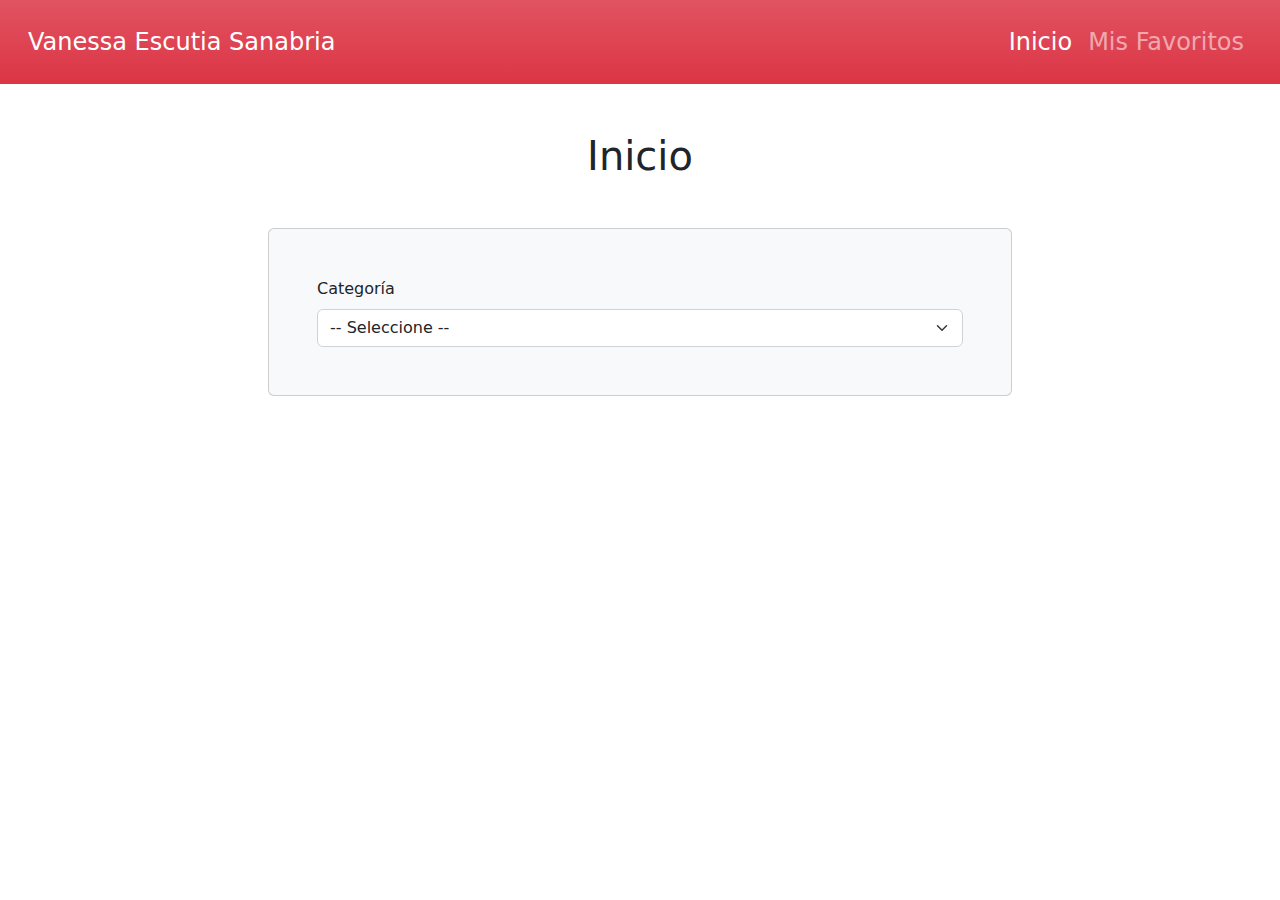
<file: Buscador_recetas-main/index.html>
<!DOCTYPE html>
<html lang="en">
<head>
    <meta charset="UTF-8">
    <meta http-equiv="X-UA-Compatible" content="IE=edge">
    <meta name="viewport" content="width=device-width, initial-scale=1.0">
    <title>Buscador Recetas Comida</title>
    <link rel="stylesheet" href="css/bootstrap.min.css">
</head>
<body>

    <nav class="navbar navbar-expand-lg navbar-dark bg-danger bg-gradient p-3">
        <div class="container-fluid">
            <a class="navbar-brand fs-4" href="index.html">Vanessa Escutia Sanabria</a>
            <button class="navbar-toggler" type="button" data-bs-toggle="collapse" data-bs-target="#navbarNavDropdown" aria-controls="navbarNavDropdown" aria-expanded="false" aria-label="Toggle navigation">
                <span class="navbar-toggler-icon"></span>
            </button>
            <div class="collapse navbar-collapse justify-content-end" id="navbarNavDropdown">
                <ul class="navbar-nav">
                    <li class="nav-item">
                        <a class="nav-link fs-4 active" aria-current="page" href="index.html">Inicio</a>
                    </li>
                    <li class="nav-item">
                        <a class="nav-link fs-4" href="favoritos.html">Mis Favoritos</a>
                    </li>
                </ul>
            </div>
        </div>
    </nav>

    <main class="mt-5 container-lg">
        <h2 class="text-center fs-1">Inicio</h2>
  
        <div class="d-md-flex justify-content-md-center mt-5 ">
            <form class="card col-md-8 bg-light p-5">
                <div>
                    <label for="categorias" class="form-label">Categoría</label>
                    <select id="categorias" class="form-select">
                        <option selected>-- Seleccione --</option>
                    </select>
                </div>
            </form>
        </div>
        <div id="resultado" class="mt-5 row"></div>
    </main>


    <div class="modal fade" id="modal" data-bs-backdrop="static" data-bs-keyboard="false" tabindex="-1" aria-hidden="true">
        <div class="modal-dialog modal-dialog-scrollable">
            <div class="modal-content">
                <div class="modal-header">
                    <h1 class="modal-title fs-3 font-bold" id="staticBackdropLabel"></h1>
                    <button type="button" class="btn-close" data-bs-dismiss="modal" aria-label="Close"></button>
                </div>
                <div class="modal-body"></div>
                <div class="modal-footer flex justify-content-between"></div>
            </div>
        </div>
    </div>

    
    <div class="toast-container position-fixed top-0 end-0 p-3">
        <div id="toast" class="toast" role="alert" aria-live="assertive" aria-atomic="true">
            <div class="toast-header bg-danger text-white">
                <strong class="me-auto text-white">App Recetas</strong>
                <button type="button" class="btn-close btn-close-white" data-bs-dismiss="toast" aria-label="Close"></button>
            </div>
            <div class="toast-body"></div>
        </div>
    </div>

  

    <script src="js/bootstrap.bundle.min.js"></script>
    <script src="js/app.js"></script>
</body>
</html>
</file>
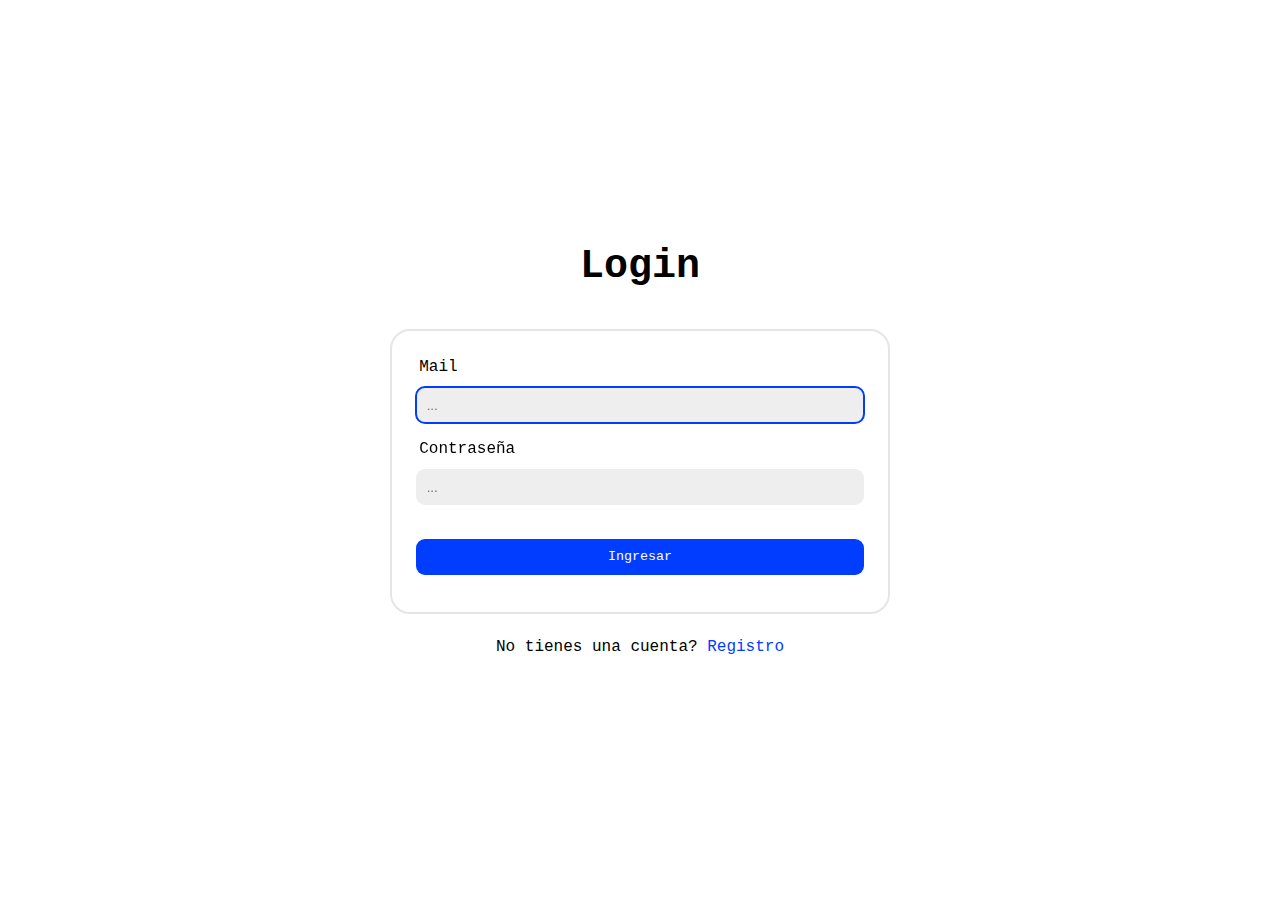
<file: login-recetas-js-master/index.html>
<!DOCTYPE html>
<html lang="en">
<head>
    <meta charset="UTF-8">
    <meta http-equiv="X-UA-Compatible" content="IE=edge">
    <meta name="viewport" content="width=device-width, initial-scale=1.0">
    <link rel="stylesheet" href="css/styles.css">
    <title>Home</title>
</head>
<body>
    <section>
        <h1>Home</h1>
        <button id="logout">Logout</button>
    </section>
    <script src="js/index.js"></script>
</body>
</html>
</file>
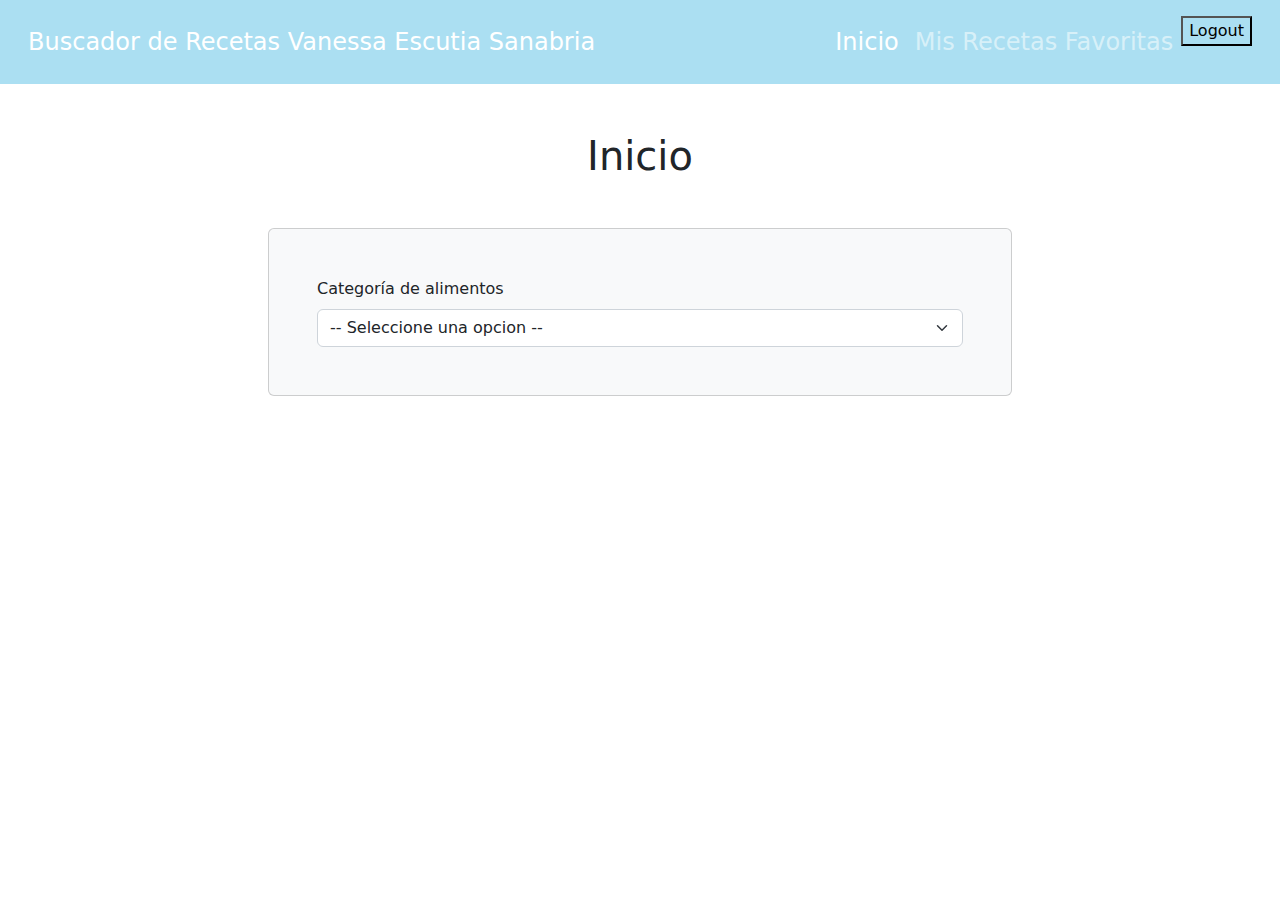
<file: login-recetas-js-master/Buscador_recetas-main/index.html>
<!DOCTYPE html>
<html lang="en">
<head>
    <meta charset="UTF-8">
    <meta http-equiv="X-UA-Compatible" content="IE=edge">
    <meta name="viewport" content="width=device-width, initial-scale=1.0">
    <title>RECETARIO</title>
    <link rel="stylesheet" href="css/bootstrap.min.css">
</head>
<body>

    <nav class="navbar navbar-expand-lg navbar-dark" style="background-color: #abdff2; background: linear-gradient(to right, #abdff2, #abdff2); padding: 1rem;">
        <div class="container-fluid">
            <a class="navbar-brand fs-4" href="index.html">Buscador de Recetas Vanessa Escutia Sanabria</a>
            <button class="navbar-toggler" type="button" data-bs-toggle="collapse" data-bs-target="#navbarNavDropdown" aria-controls="navbarNavDropdown" aria-expanded="false" aria-label="Toggle navigation">
                <span class="navbar-toggler-icon"></span>
            </button>
            <div class="collapse navbar-collapse justify-content-end" id="navbarNavDropdown">
                <ul class="navbar-nav">
                    <li class="nav-item">
                        <a class="nav-link fs-4 active" aria-current="page" href="index.html">Inicio</a>
                    </li>
                    <li class="nav-item">
                        <a class="nav-link fs-4" href="favoritos.html">Mis Recetas Favoritas</a>
                    </li>
                    <li>
                        <button id="logout" style="background-color: #abdff2;">Logout</button>
                      </li>
                      
                      
                </ul>
            </div>
        </div>
    </nav>

    <main class="mt-5 container-lg">
        <h2 class="text-center fs-1">Inicio</h2>
  
        <div class="d-md-flex justify-content-md-center mt-5 ">
            <form class="card col-md-8 bg-light p-5">
                <div>
                    <label for="categorias" class="form-label">Categoría de alimentos</label>
                    <select id="categorias" class="form-select">
                        <option selected>-- Seleccione una opcion --</option>
                    </select>
                </div>
            </form>
        </div>
        <div id="resultado" class="mt-5 row"></div>
    </main>


    <div class="modal fade" id="modal" data-bs-backdrop="static" data-bs-keyboard="false" tabindex="-1" aria-hidden="true">
        <div class="modal-dialog modal-dialog-scrollable">
            <div class="modal-content">
                <div class="modal-header">
                    <h1 class="modal-title fs-3 font-bold" id="staticBackdropLabel"></h1>
                    <button type="button" class="btn-close" data-bs-dismiss="modal" aria-label="Close"></button>
                </div>
                <div class="modal-body"></div>
                <div class="modal-footer flex justify-content-between"></div>
            </div>
        </div>
    </div>

    
    <div class="toast-container position-fixed top-0 end-0 p-3">
        <div id="toast" class="toast" role="alert" aria-live="assertive" aria-atomic="true">
            <div class="toast-header bg-danger text-white">
                <strong class="me-auto text-white">Recetas deliciosas</strong>
                <button type="button" class="btn-close btn-close-white" data-bs-dismiss="toast" aria-label="Close"></button>
            </div>
            <div class="toast-body"></div>
        </div>
    </div>

  

    <script src="js/bootstrap.bundle.min.js"></script>
    <script src="js/app.js"></script>
</body>
</html>
</file>
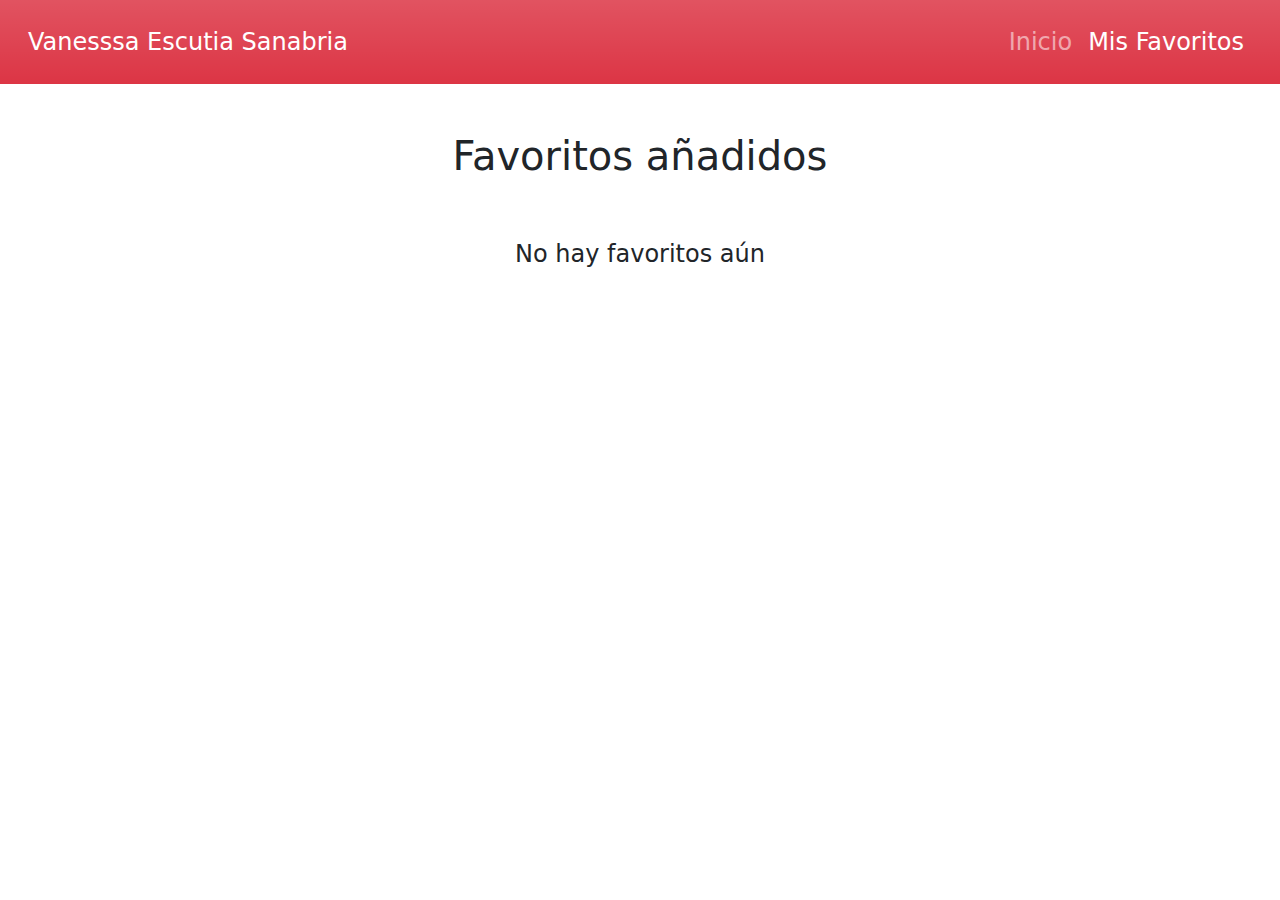
<file: Buscador_recetas-main/favoritos.html>
<!DOCTYPE html>
<html lang="en">
<head>
    <meta charset="UTF-8">
    <meta http-equiv="X-UA-Compatible" content="IE=edge">
    <meta name="viewport" content="width=device-width, initial-scale=1.0">
    <title>Buscador Recetas Comida</title>
    <link rel="stylesheet" href="css/bootstrap.min.css">
</head>
<body>
    <nav class="navbar navbar-expand-lg navbar-dark bg-danger bg-gradient p-3">
        <div class="container-fluid">
            <a class="navbar-brand fs-4" href="index.html">Vanesssa Escutia Sanabria</a>

            <button class="navbar-toggler" type="button" data-bs-toggle="collapse" data-bs-target="#navbarNavDropdown" aria-controls="navbarNavDropdown" aria-expanded="false" aria-label="Toggle navigation">
                <span class="navbar-toggler-icon"></span>
            </button>

            <div class="collapse navbar-collapse justify-content-end" id="navbarNavDropdown">
                <ul class="navbar-nav">
                    <li class="nav-item">
                        <a class="nav-link fs-4" href="index.html">Inicio</a>
                    </li>
                    <li class="nav-item">
                        <a class="nav-link fs-4 active" aria-current="page"  href="favoritos.html">Mis Favoritos</a>
                    </li>
                </ul>
            </div>

        </div>
    </nav>


    <div class="modal fade" id="modal" data-bs-backdrop="static" data-bs-keyboard="false" tabindex="-1" aria-hidden="true">
        <div class="modal-dialog modal-dialog-scrollable">
            <div class="modal-content">
                <div class="modal-header">
                    <h1 class="modal-title fs-3 font-bold" id="staticBackdropLabel"></h1>
                    <button type="button" class="btn-close" data-bs-dismiss="modal" aria-label="Close"></button>
                </div>
                <div class="modal-body"></div>
                <div class="modal-footer flex justify-content-between">
                </div>
            </div>
        </div>
    </div>

    <main class="mt-5 container-lg">
      <h2 class="text-center fs-1">Favoritos añadidos</h2>
      <div id="resultado" class="favoritos row"></div>
    </main>


    <div class="toast-container position-fixed top-0 end-0 p-3">
        <div id="toast" class="toast" role="alert" aria-live="assertive" aria-atomic="true">
            <div class="toast-header bg-danger text-white">
                <strong class="me-auto text-white">App Recetas</strong>
                <button type="button" class="btn-close btn-close-white" data-bs-dismiss="toast" aria-label="Close"></button>
            </div>
            <div class="toast-body"></div>
        </div>
    </div>

    <script src="js/bootstrap.bundle.min.js"></script>
    <script src="js/app.js"></script>
</body>
</html>
</file>
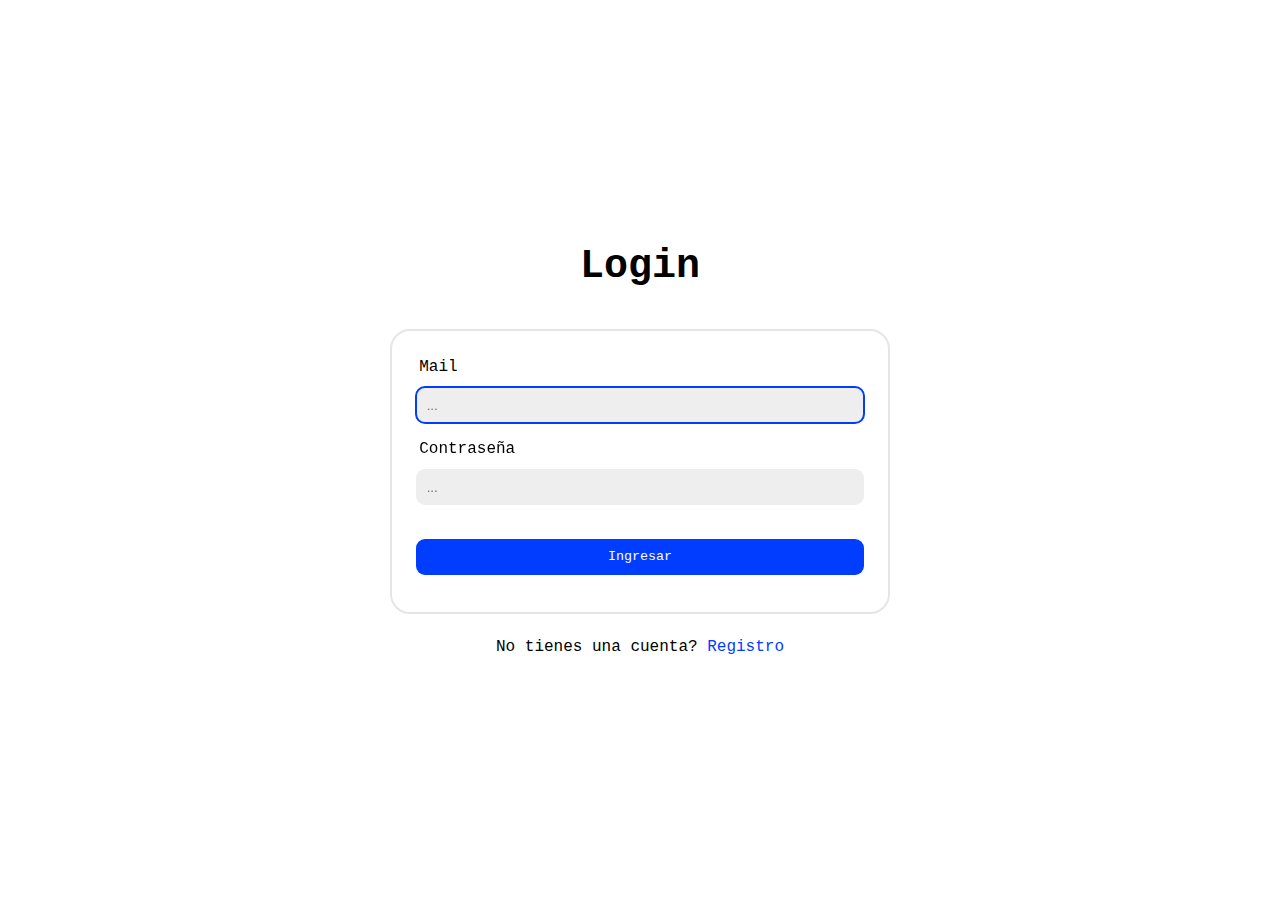
<file: login-recetas-js-master/login.html>
<!DOCTYPE html>
<html lang="en">
<head>
    <meta charset="UTF-8">
    <meta http-equiv="X-UA-Compatible" content="IE=edge">
    <meta name="viewport" content="width=device-width, initial-scale=1.0">
    <link rel="stylesheet" href="css/styles.css">
    <title>Login</title>
</head>
<body>
    <section>
        <h2>Login</h2>
        <form id="loginForm">
            <label>Mail</label>
            <input type="email" placeholder="..." id="email" required autofocus>
            <label>Contraseña</label>
            <input type="password" placeholder="..." id="password" required>
            <input type="submit" value="Ingresar">
        </form>
        <p>No tienes una cuenta? <a href="signup.html">Registro</a></p>
    </section>
    <script src="js/login.js"></script>
</body>
</html>
</file>
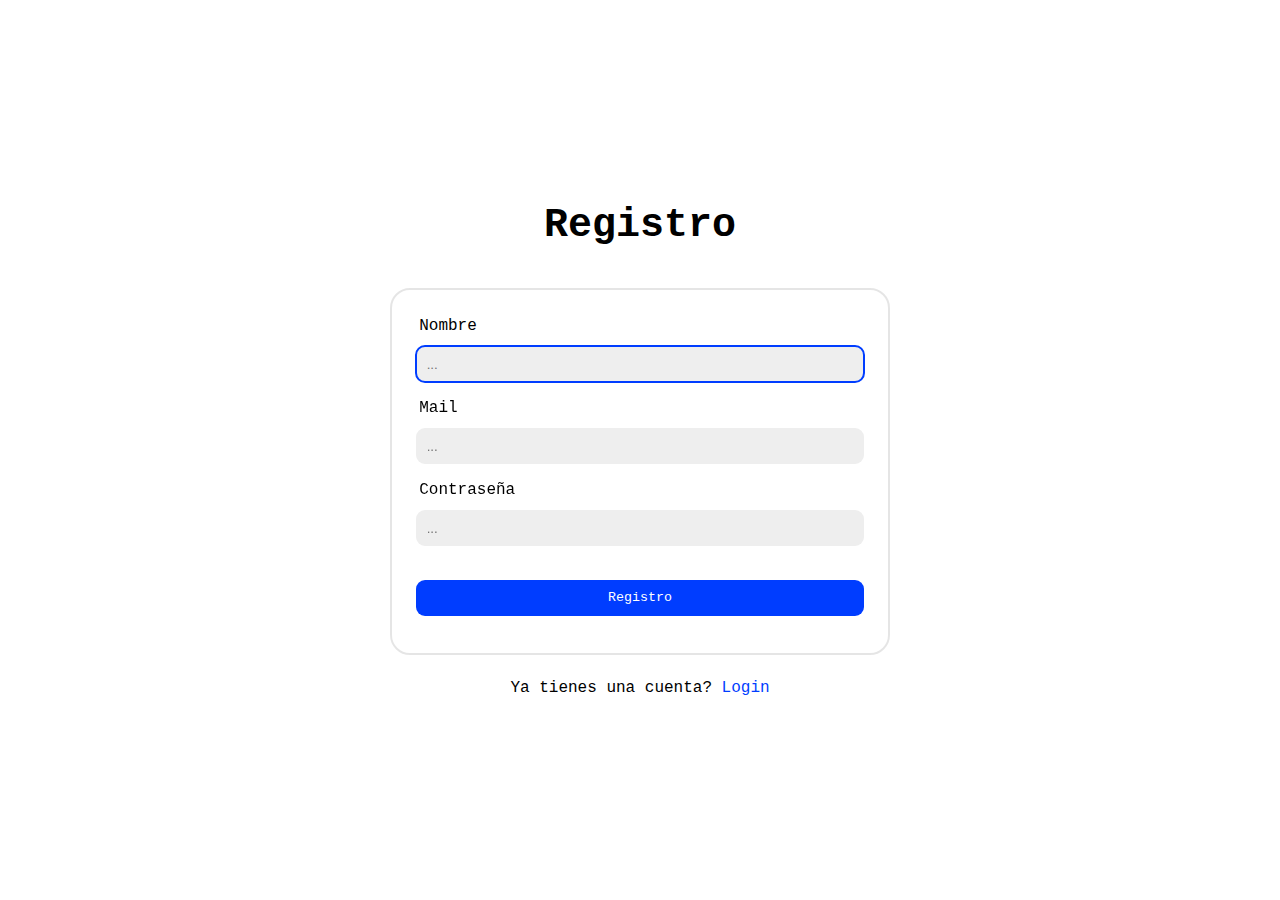
<file: login-recetas-js-master/signup.html>
<!DOCTYPE html>
<html lang="en">
<head>
    <meta charset="UTF-8">
    <meta http-equiv="X-UA-Compatible" content="IE=edge">
    <meta name="viewport" content="width=device-width, initial-scale=1.0">
    <link rel="stylesheet" href="css/styles.css">
    <title>Registro</title>
</head>
<body>
    <section>
        <h2>Registro</h2>
        <form id="signupForm">
            <label>Nombre</label>
            <input type="text" placeholder="..." id="name" required autofocus>
            <label>Mail</label>
            <input type="email" placeholder="..." id="email" required>
            <label>Contraseña</label>
            <input type="password" placeholder="..." id="password" required>
            <input type="submit" value="Registro">
        </form>
        <p>Ya tienes una cuenta? <a href="login.html">Login</a></p>
    </section>
    <script src="js/signup.js"></script>
</body>
</html>
</file>
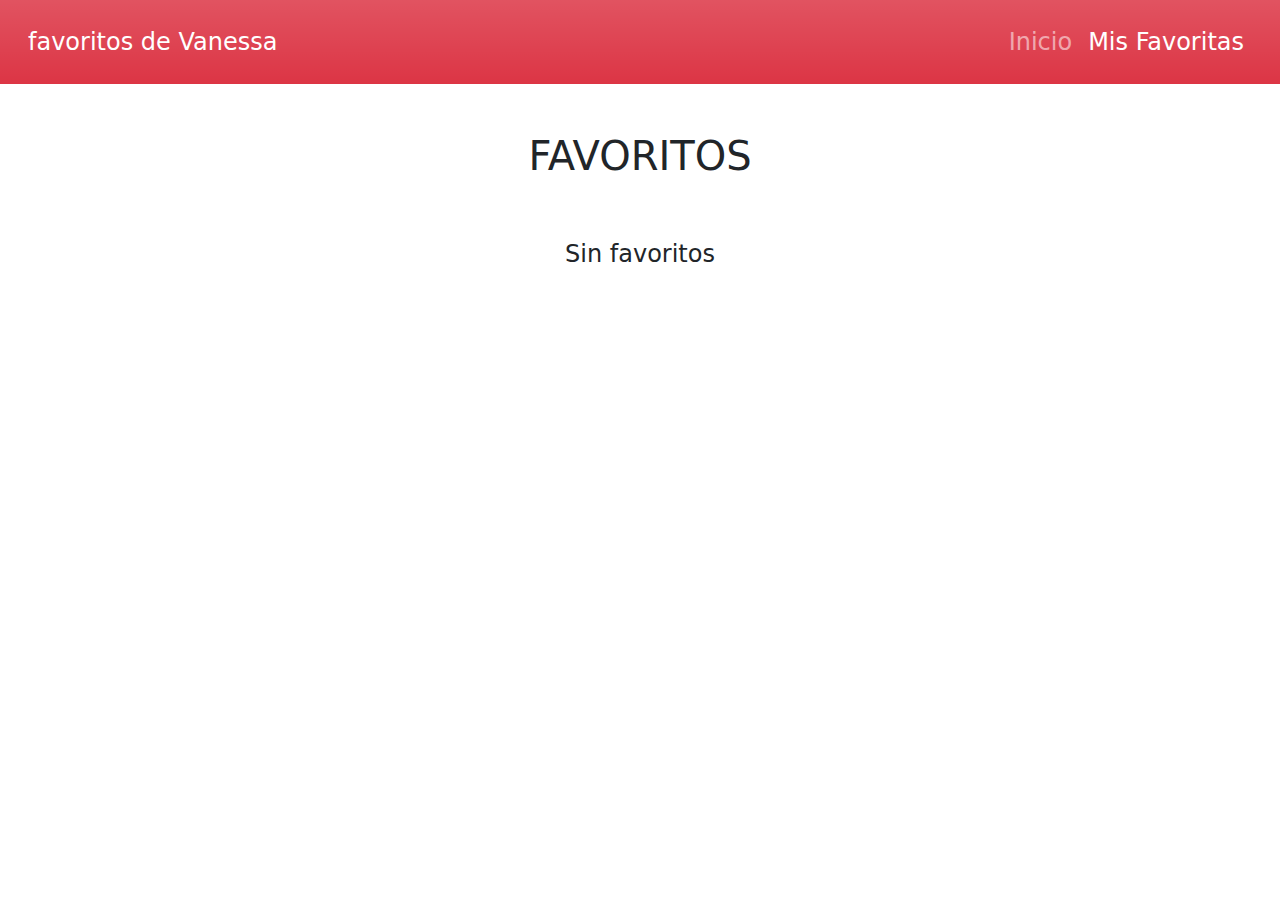
<file: login-recetas-js-master/Buscador_recetas-main/favoritos.html>
<!DOCTYPE html>
<html lang="en">
<head>
    <meta charset="UTF-8">
    <meta http-equiv="X-UA-Compatible" content="IE=edge">
    <meta name="viewport" content="width=device-width, initial-scale=1.0">
    <title>Buscador Recetas de Comida</title>
    <link rel="stylesheet" href="css/bootstrap.min.css">
</head>
<body>
    <nav class="navbar navbar-expand-lg navbar-dark bg-danger bg-gradient p-3">
        <div class="container-fluid">
            <a class="navbar-brand fs-4" href="index.html">favoritos de Vanessa</a>

            <button class="navbar-toggler" type="button" data-bs-toggle="collapse" data-bs-target="#navbarNavDropdown" aria-controls="navbarNavDropdown" aria-expanded="false" aria-label="Toggle navigation">
                <span class="navbar-toggler-icon"></span>
            </button>

            <div class="collapse navbar-collapse justify-content-end" id="navbarNavDropdown">
                <ul class="navbar-nav">
                    <li class="nav-item">
                        <a class="nav-link fs-4" href="index.html">Inicio</a>
                    </li>
                    <li class="nav-item">
                        <a class="nav-link fs-4 active" aria-current="page"  href="favoritos.html">Mis Favoritas</a>
                    </li>
                </ul>
            </div>

        </div>
    </nav>


    <div class="modal fade" id="modal" data-bs-backdrop="static" data-bs-keyboard="false" tabindex="-1" aria-hidden="true">
        <div class="modal-dialog modal-dialog-scrollable">
            <div class="modal-content">
                <div class="modal-header">
                    <h1 class="modal-title fs-3 font-bold" id="staticBackdropLabel"></h1>
                    <button type="button" class="btn-close" data-bs-dismiss="modal" aria-label="Close"></button>
                </div>
                <div class="modal-body"></div>
                <div class="modal-footer flex justify-content-between">
                </div>
            </div>
        </div>
    </div>

    <main class="mt-5 container-lg">
      <h2 class="text-center fs-1">FAVORITOS</h2>
      <div id="resultado" class="favoritos row"></div>
    </main>


    <div class="toast-container position-fixed top-0 end-0 p-3">
        <div id="toast" class="toast" role="alert" aria-live="assertive" aria-atomic="true">
            <div class="toast-header bg-danger text-white">
                <strong class="me-auto text-white">Recetas deliciosas</strong>
                <button type="button" class="btn-close btn-close-white" data-bs-dismiss="toast" aria-label="Close"></button>
            </div>
            <div class="toast-body"></div>
        </div>
    </div>

    <script src="js/bootstrap.bundle.min.js"></script>
    <script src="js/app.js"></script>
</body>
</html>
</file>
<file: login-recetas-js-master/css/styles.css>
:root{
    --font-mono: ui-monospace, Menlo, Monaco, 'Cascadia Mono', 'Segoe UI Mono',
    'Roboto Mono', 'Oxygen Mono', 'Ubuntu Monospace', 'Source Code Pro',
    'Fira Mono', 'Droid Sans Mono', 'Courier New', monospace;
    --transition: all 0.1s cubic-bezier(0.645, 0.045, 0.355, 1)
}

* {
    margin:0;
    padding:0;
    box-sizing:border-box;
}

body{
    font-family: var(--font-mono);
}

section{
    display:flex;
    flex-wrap: wrap;
    height: 100vh;
    align-items: center;
    justify-content: center;
    flex-direction: column;
    padding: 1em;
}

section h1{
    font-size: 3em;
}

section h2{
    text-align:center;
    width: 100%;
    margin-bottom: 1em;
    font-size: 2.5em
}

section form{
    padding: 1.5em;
    display:flex;
    flex-wrap: wrap;
    max-width: 500px;
    border-radius: 20px;
    border: 2px solid rgba(0,0,0,.1);
}

section form label{
    width: 100%;
    padding: 0.2em;
    margin-bottom: 0.5em;
}

section form input{
    width: 100%;
    margin-bottom: 1em;
    padding: 0.8em;
    border-radius: 9px;
    border: none;
    outline-color: #003DFF;
    background-color: #eee;
}

section form input[type='submit']{
    margin-top: 1.5em;
    background-color: #003DFF;
    color: #fff;
    font-family: var(--font-mono);
    transition: var(--transition);
} 

section form input[type='submit']:active{
    transform: scale(0.97);
}

section p{
    margin-top: 1.5em;

}


section p a{
    text-decoration: none;
    color: #003DFF;
}


/* Home */

section button{
    background-color: #003DFF;
    color: #fff;
    font-family: var(--font-mono);
    transition: var(--transition);
    border: none;
    padding: 0.5em 1em;
    border-radius: 9px;
    margin-top: 1.5em;
    font-size: 1em;
}
</file>
